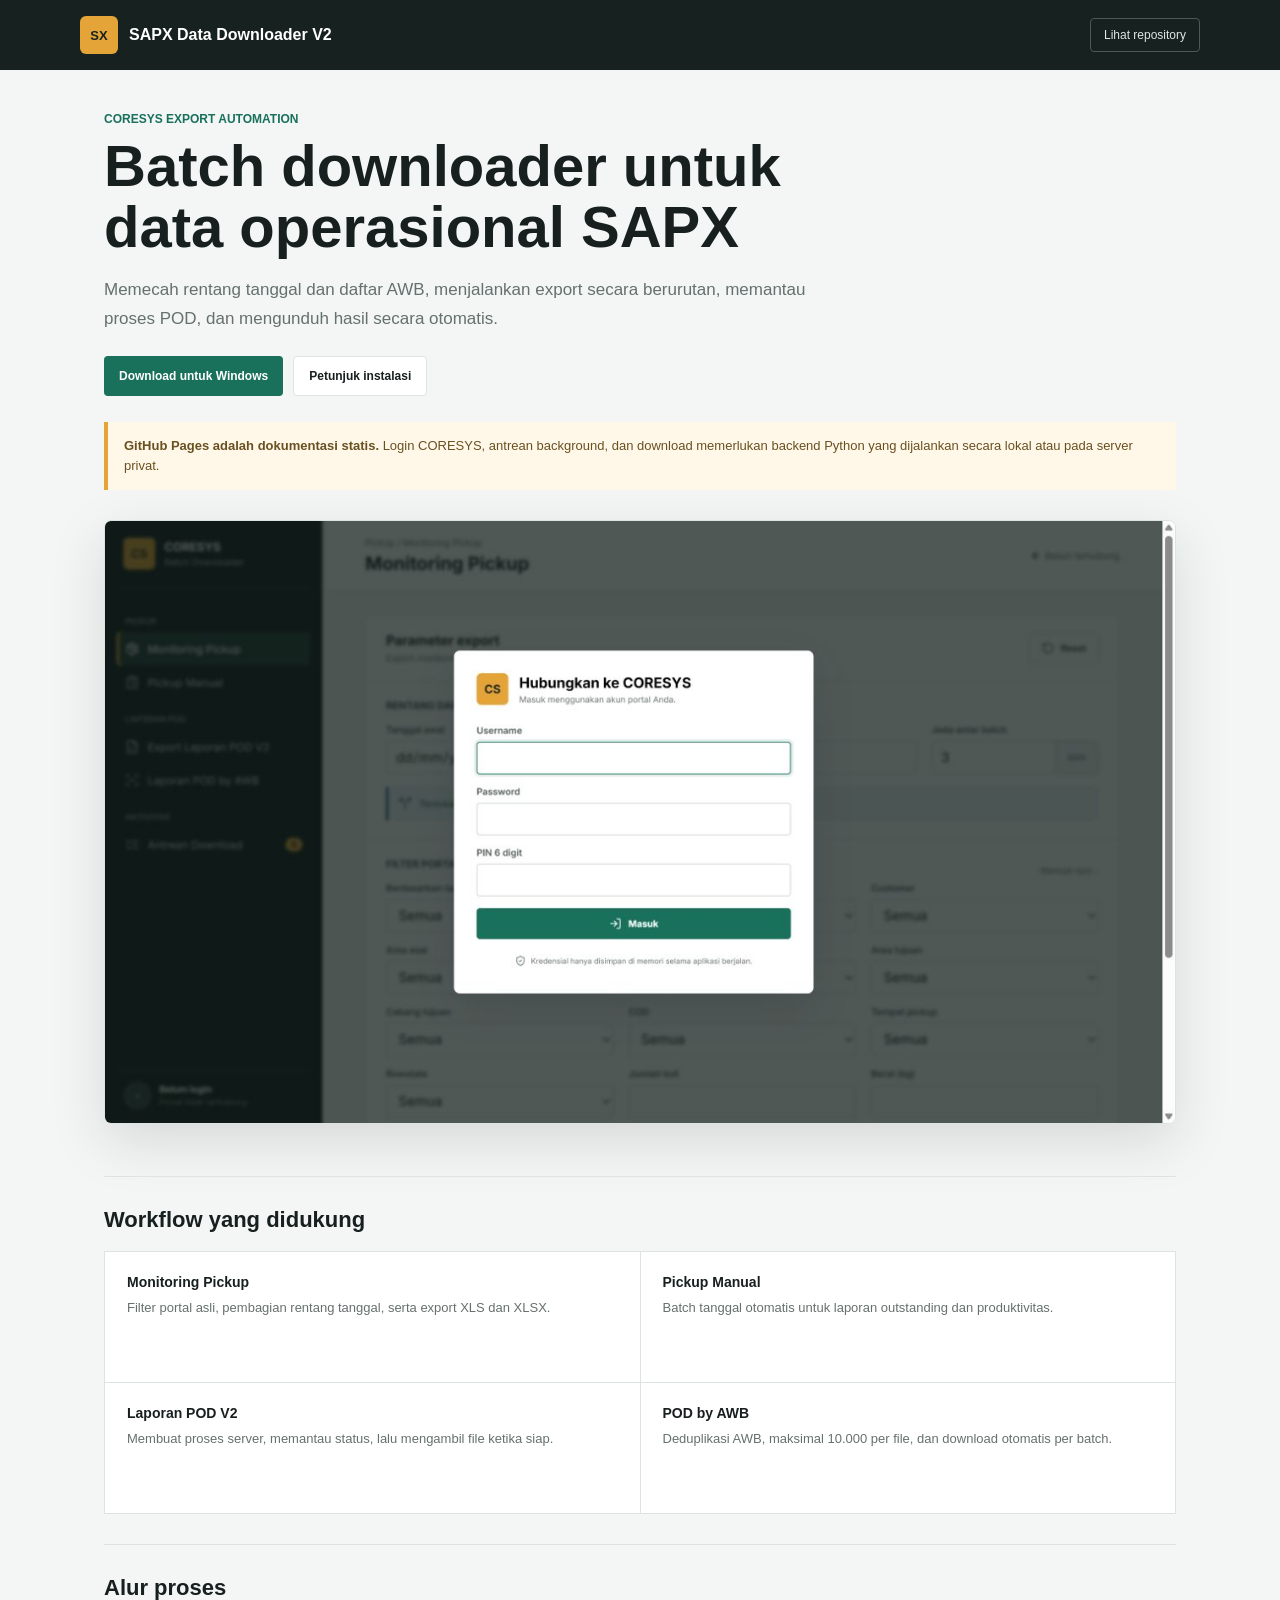
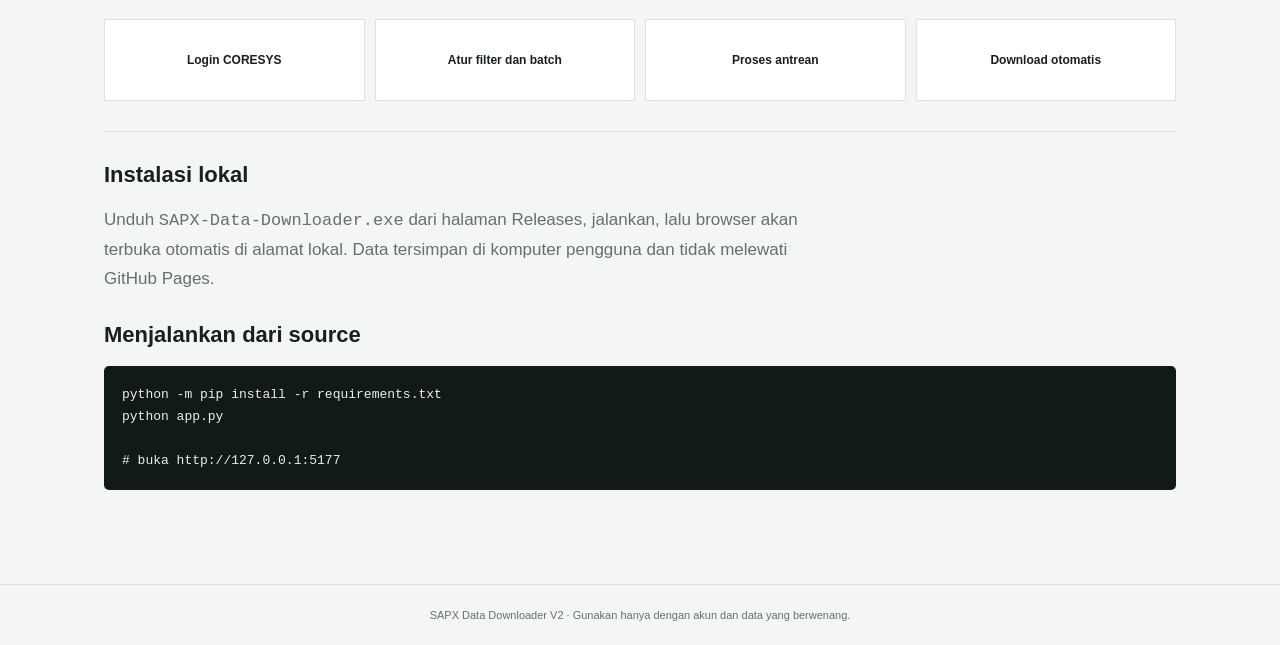
<file: docs/index.html>
<!doctype html>
<html lang="id">
<head>
  <meta charset="utf-8">
  <meta name="viewport" content="width=device-width, initial-scale=1">
  <meta name="description" content="Dokumentasi SAPX Data Downloader V2 untuk otomasi export CORESYS SAP.">
  <title>SAPX Data Downloader V2</title>
  <style>
    :root { --ink:#17201f; --muted:#65716e; --line:#dce3e1; --green:#19715b; --nav:#17211f; --amber:#e5a438; --bg:#f3f6f5; }
    * { box-sizing:border-box; }
    html { scroll-behavior:smooth; }
    body { margin:0; color:var(--ink); background:var(--bg); font-family:Inter,Segoe UI,Arial,sans-serif; letter-spacing:0; }
    a { color:inherit; }
    .topbar { display:flex; align-items:center; justify-content:space-between; gap:20px; padding:16px max(24px,calc((100vw - 1120px)/2)); background:var(--nav); color:white; }
    .brand { display:flex; align-items:center; gap:11px; font-weight:750; }
    .mark { width:38px; height:38px; display:grid; place-items:center; border-radius:6px; background:var(--amber); color:var(--nav); font-size:13px; }
    .repo { padding:9px 13px; border:1px solid #4b5a57; border-radius:4px; color:#dfe7e5; font-size:12px; text-decoration:none; }
    .repo:hover { background:#263733; }
    main { max-width:1120px; margin:0 auto; padding:42px 24px 64px; }
    .intro { max-width:780px; }
    .eyebrow { margin:0 0 10px; color:var(--green); font-size:12px; font-weight:750; text-transform:uppercase; }
    h1 { margin:0; max-width:780px; font-size:clamp(32px,5vw,58px); line-height:1.05; }
    .lead { max-width:720px; margin:18px 0 0; color:var(--muted); font-size:17px; line-height:1.7; }
    .notice { margin:26px 0; padding:14px 16px; border-left:4px solid var(--amber); background:#fff8e9; color:#695020; font-size:13px; line-height:1.55; }
    .preview { width:100%; display:block; margin:30px 0 52px; border:1px solid var(--line); border-radius:7px; box-shadow:0 18px 55px rgba(23,32,31,.13); }
    .section { padding:30px 0; border-top:1px solid var(--line); }
    h2 { margin:0 0 18px; font-size:22px; }
    .features { display:grid; grid-template-columns:repeat(2,minmax(0,1fr)); gap:1px; border:1px solid var(--line); background:var(--line); }
    .feature { min-height:130px; padding:22px; background:white; }
    .feature strong { display:block; margin-bottom:8px; font-size:14px; }
    .feature p { margin:0; color:var(--muted); font-size:13px; line-height:1.6; }
    pre { overflow:auto; margin:0; padding:18px; border-radius:5px; background:#111a18; color:#e8efed; font:13px/1.7 Consolas,monospace; }
    .actions { display:flex; flex-wrap:wrap; gap:10px; margin-top:22px; }
    .action { display:inline-flex; min-height:40px; align-items:center; padding:10px 15px; border-radius:4px; background:var(--green); color:white; font-size:12px; font-weight:750; text-decoration:none; }
    .action.secondary { border:1px solid var(--line); background:white; color:var(--ink); }
    .flow { display:grid; grid-template-columns:repeat(4,1fr); gap:10px; align-items:center; }
    .step { min-height:82px; display:grid; place-items:center; padding:15px; border:1px solid var(--line); background:white; text-align:center; font-size:12px; font-weight:700; }
    footer { padding:24px; border-top:1px solid var(--line); color:var(--muted); text-align:center; font-size:11px; }
    @media (max-width:700px) { .features,.flow { grid-template-columns:1fr; } h1 { font-size:34px; } .repo { display:none; } main { padding-top:30px; } }
  </style>
</head>
<body>
  <header class="topbar">
    <div class="brand"><span class="mark">SX</span><span>SAPX Data Downloader V2</span></div>
    <a class="repo" href="https://github.com/azzandwi1/sapx-data-downloader-v2">Lihat repository</a>
  </header>
  <main>
    <section class="intro">
      <p class="eyebrow">CORESYS export automation</p>
      <h1>Batch downloader untuk data operasional SAPX</h1>
      <p class="lead">Memecah rentang tanggal dan daftar AWB, menjalankan export secara berurutan, memantau proses POD, dan mengunduh hasil secara otomatis.</p>
      <div class="actions">
        <a class="action" href="https://github.com/azzandwi1/sapx-data-downloader-v2/releases">Download untuk Windows</a>
        <a class="action secondary" href="#instalasi">Petunjuk instalasi</a>
      </div>
    </section>
    <div class="notice"><strong>GitHub Pages adalah dokumentasi statis.</strong> Login CORESYS, antrean background, dan download memerlukan backend Python yang dijalankan secara lokal atau pada server privat.</div>
    <img class="preview" src="assets/app-preview.png" alt="Preview antarmuka SAPX Data Downloader V2">

    <section class="section">
      <h2>Workflow yang didukung</h2>
      <div class="features">
        <div class="feature"><strong>Monitoring Pickup</strong><p>Filter portal asli, pembagian rentang tanggal, serta export XLS dan XLSX.</p></div>
        <div class="feature"><strong>Pickup Manual</strong><p>Batch tanggal otomatis untuk laporan outstanding dan produktivitas.</p></div>
        <div class="feature"><strong>Laporan POD V2</strong><p>Membuat proses server, memantau status, lalu mengambil file ketika siap.</p></div>
        <div class="feature"><strong>POD by AWB</strong><p>Deduplikasi AWB, maksimal 10.000 per file, dan download otomatis per batch.</p></div>
      </div>
    </section>

    <section class="section">
      <h2>Alur proses</h2>
      <div class="flow">
        <div class="step">Login CORESYS</div>
        <div class="step">Atur filter dan batch</div>
        <div class="step">Proses antrean</div>
        <div class="step">Download otomatis</div>
      </div>
    </section>

    <section class="section" id="instalasi">
      <h2>Instalasi lokal</h2>
      <p class="lead">Unduh <code>SAPX-Data-Downloader.exe</code> dari halaman Releases, jalankan, lalu browser akan terbuka otomatis di alamat lokal. Data tersimpan di komputer pengguna dan tidak melewati GitHub Pages.</p>
      <h2 style="margin-top:28px">Menjalankan dari source</h2>
      <pre>python -m pip install -r requirements.txt
python app.py

# buka http://127.0.0.1:5177</pre>
    </section>
  </main>
  <footer>SAPX Data Downloader V2 · Gunakan hanya dengan akun dan data yang berwenang.</footer>
</body>
</html>
</file>
